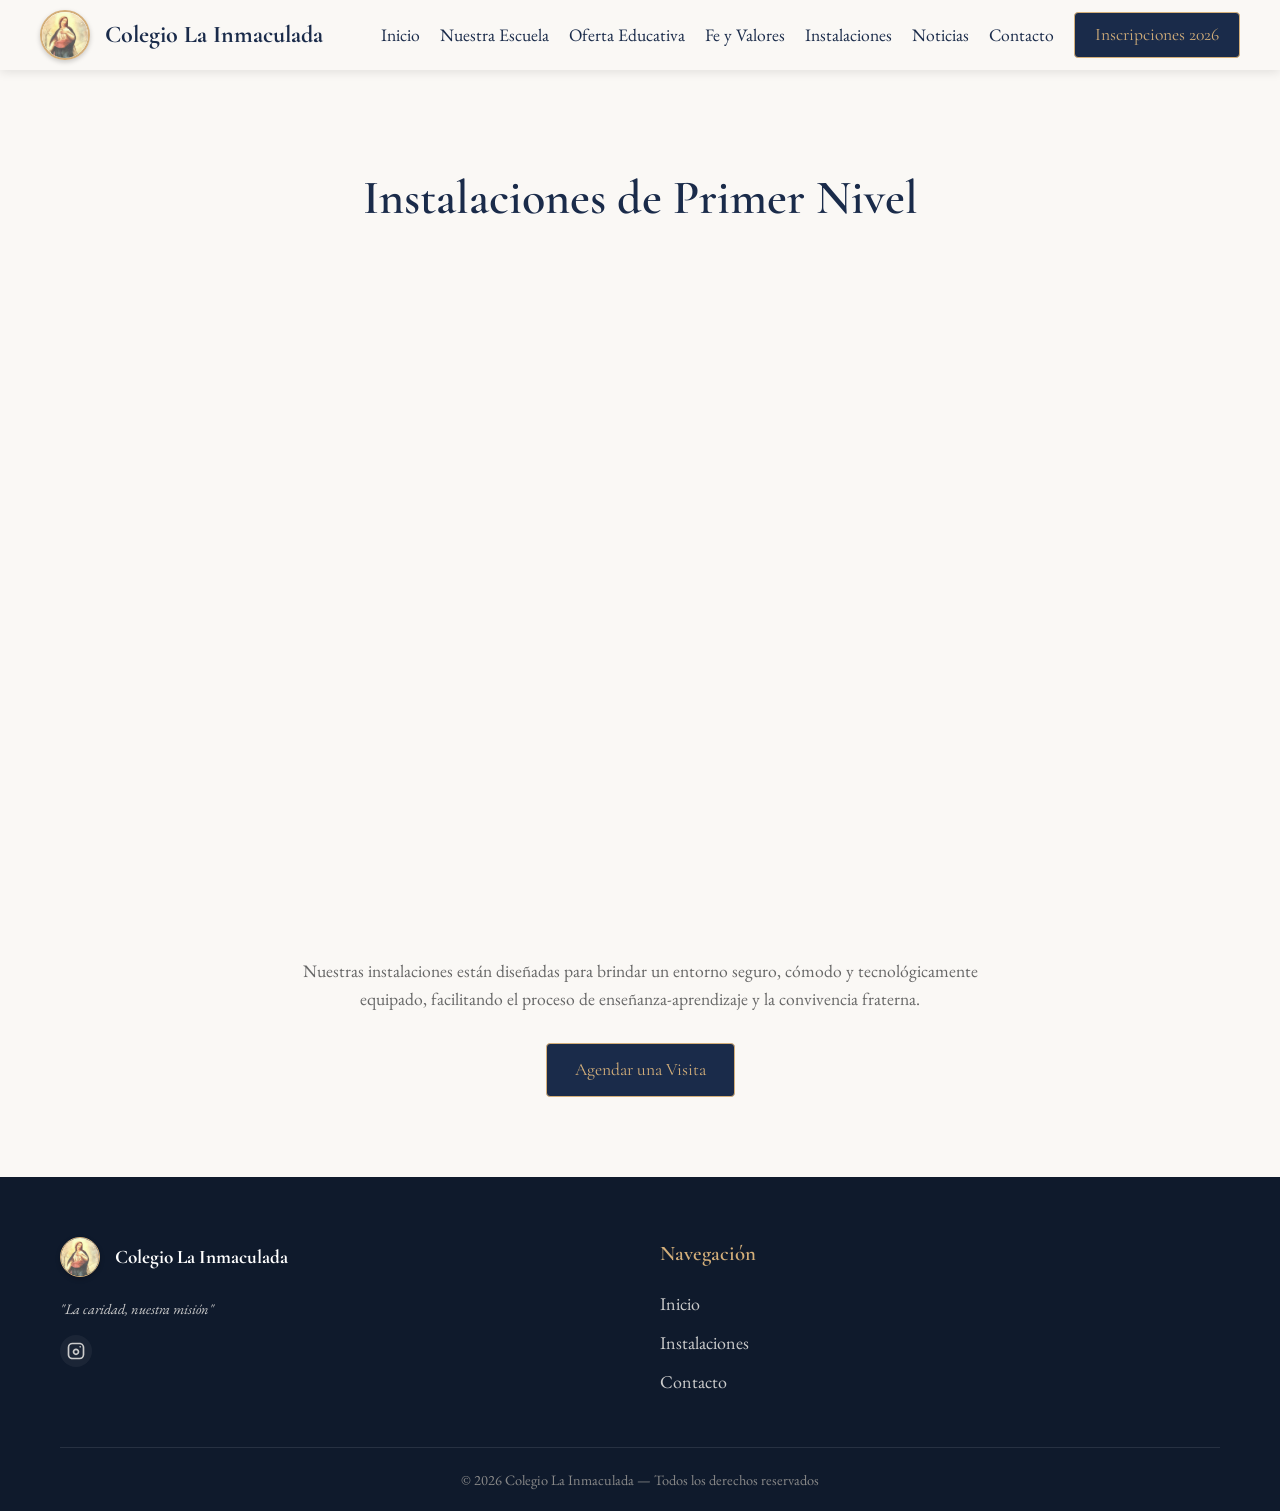
<file: instalaciones.html>
<!DOCTYPE html>
<html lang="es">
<head>
    <meta charset="UTF-8">
    <meta name="viewport" content="width=device-width, initial-scale=1.0">
    <title>Instalaciones - Colegio La Inmaculada</title>
    <link href="https://fonts.googleapis.com/css2?family=Cormorant+Garamond:wght@400;600;700&family=EB+Garamond:ital,wght@0,400;0,600;1,400&display=swap" rel="stylesheet">
    <link rel="stylesheet" href="styles.css">
</head>
<body>
    <nav class="navbar scrolled" id="navbar">
        <div class="navbar-container">
            <a href="index.html" class="logo-container">
                <img src="logo.jpg" alt="Logo Inmaculada" class="logo-img">
                <span class="logo-text">Colegio La Inmaculada</span>
            </a>
            <button class="mobile-menu-btn" id="mobile-menu-btn">☰</button>
            <div class="nav-links" id="nav-links">
                <a href="index.html">Inicio</a>
                <a href="nuestra-escuela.html">Nuestra Escuela</a>
                <a href="oferta-educativa.html">Oferta Educativa</a>
                <a href="fe-y-valores.html">Fe y Valores</a>
                <a href="instalaciones.html">Instalaciones</a>
                <a href="noticias.html">Noticias</a>
                <a href="contacto.html">Contacto</a>
                <a href="contacto.html" class="btn btn-primary" style="padding: 8px 20px;">Inscripciones 2026</a>
            </div>
        </div>
    </nav>

    <section class="section-padding bg-crema" style="margin-top: 80px;">
        <div class="container">
            <h1 class="text-center fade-in" style="font-size: 3rem; margin-bottom: 40px;">Instalaciones de Primer Nivel</h1>
            <div class="gallery-grid">
                <div class="gallery-item fade-in" style="background-image: url('https://images.unsplash.com/photo-1759940001247-60995ccd9f72?q=80&w=800&auto=format&fit=crop'); background-size: cover; background-position: center;">
                    <div class="gallery-overlay"><h4>Capilla / Oratorio</h4></div>
                </div>
                <div class="gallery-item fade-in" style="transition-delay: 0.1s; background-image: url('https://images.unsplash.com/photo-1580582932707-520aed937b7b?q=80&w=800&auto=format&fit=crop'); background-size: cover; background-position: center;">
                    <div class="gallery-overlay"><h4>Aulas Modernas</h4></div>
                </div>
                <div class="gallery-item fade-in" style="transition-delay: 0.2s; background-image: url('https://images.unsplash.com/photo-1507842217343-583bb7270b66?q=80&w=800&auto=format&fit=crop'); background-size: cover; background-position: center;">
                    <div class="gallery-overlay"><h4>Biblioteca</h4></div>
                </div>
                <div class="gallery-item fade-in" style="transition-delay: 0.3s; background-image: url('https://images.unsplash.com/photo-1532094349884-543bc11b234d?q=80&w=800&auto=format&fit=crop'); background-size: cover; background-position: center;">
                    <div class="gallery-overlay"><h4>Laboratorio de Ciencias</h4></div>
                </div>
                <div class="gallery-item fade-in" style="transition-delay: 0.4s; background-image: url('https://images.unsplash.com/photo-1509062522246-3755977927d7?q=80&w=800&auto=format&fit=crop'); background-size: cover; background-position: center;">
                    <div class="gallery-overlay"><h4>Patio y Recreación</h4></div>
                </div>
                <div class="gallery-item fade-in" style="transition-delay: 0.5s; background-image: url('https://images.unsplash.com/photo-1540575467063-178a50c2df87?q=80&w=800&auto=format&fit=crop'); background-size: cover; background-position: center;">
                    <div class="gallery-overlay"><h4>Salón de Actos</h4></div>
                </div>
            </div>
            
            <div class="text-center" style="margin-top: 60px;">
                <p style="max-width: 700px; margin: 0 auto; font-size: 1.1rem; color: #666;">
                    Nuestras instalaciones están diseñadas para brindar un entorno seguro, cómodo y tecnológicamente equipado, facilitando el proceso de enseñanza-aprendizaje y la convivencia fraterna.
                </p>
                <a href="contacto.html" class="btn btn-primary" style="margin-top: 30px;">Agendar una Visita</a>
            </div>
        </div>
    </section>

    <footer class="footer">
        <div class="container">
            <div class="footer-grid">
                <div>
                    <div class="logo-container" style="margin-bottom: 20px;">
                        <img src="logo.jpg" alt="Logo Inmaculada" class="logo-img" style="width: 40px; height: 40px; border-width: 1px;">
                        <span class="logo-text" style="color: white; font-size: 1.2rem;">Colegio La Inmaculada</span>
                    </div>
                    <p style="color: #ccc; font-style: italic; font-size: 0.9rem;">"La caridad, nuestra misión"</p>
                    <div class="social-links">
                        <a href="https://www.instagram.com/la.inmaculada.3071/" target="_blank" class="social-icon" title="Instagram">
                            <svg viewBox="0 0 24 24" width="20" height="20"><path d="M7.8 2h8.4C19.4 2 22 4.6 22 7.8v8.4a5.8 5.8 0 0 1-5.8 5.8H7.8C4.6 22 2 19.4 2 16.2V7.8A5.8 5.8 0 0 1 7.8 2m-.2 2A3.6 3.6 0 0 0 4 7.6v8.8c0 2 1.6 3.6 3.6 3.6h8.8c2 0 3.6-1.6 3.6-3.6V7.6c0-2-1.6-3.6-3.6-3.6H7.6m9.4 2a1 1 0 1 1 0 2 1 1 0 0 1 0-2m-5 3c2.2 0 4 1.8 4 4s-1.8 4-4 4-4-1.8-4-4 1.8-4 4-4m0 2a2 2 0 1 0 0 4 2 2 0 0 0 0-4z"/></svg>
                        </a>
                    </div>
                </div>
                <div>
                    <h4>Navegación</h4>
                    <ul>
                        <li><a href="index.html">Inicio</a></li>
                        <li><a href="instalaciones.html">Instalaciones</a></li>
                        <li><a href="contacto.html">Contacto</a></li>
                    </ul>
                </div>
            </div>
            <div class="footer-bottom">
                © 2026 Colegio La Inmaculada — Todos los derechos reservados
            </div>
        </div>
    </footer>

    <script src="scripts.js"></script>
</body>
</html>
</file>
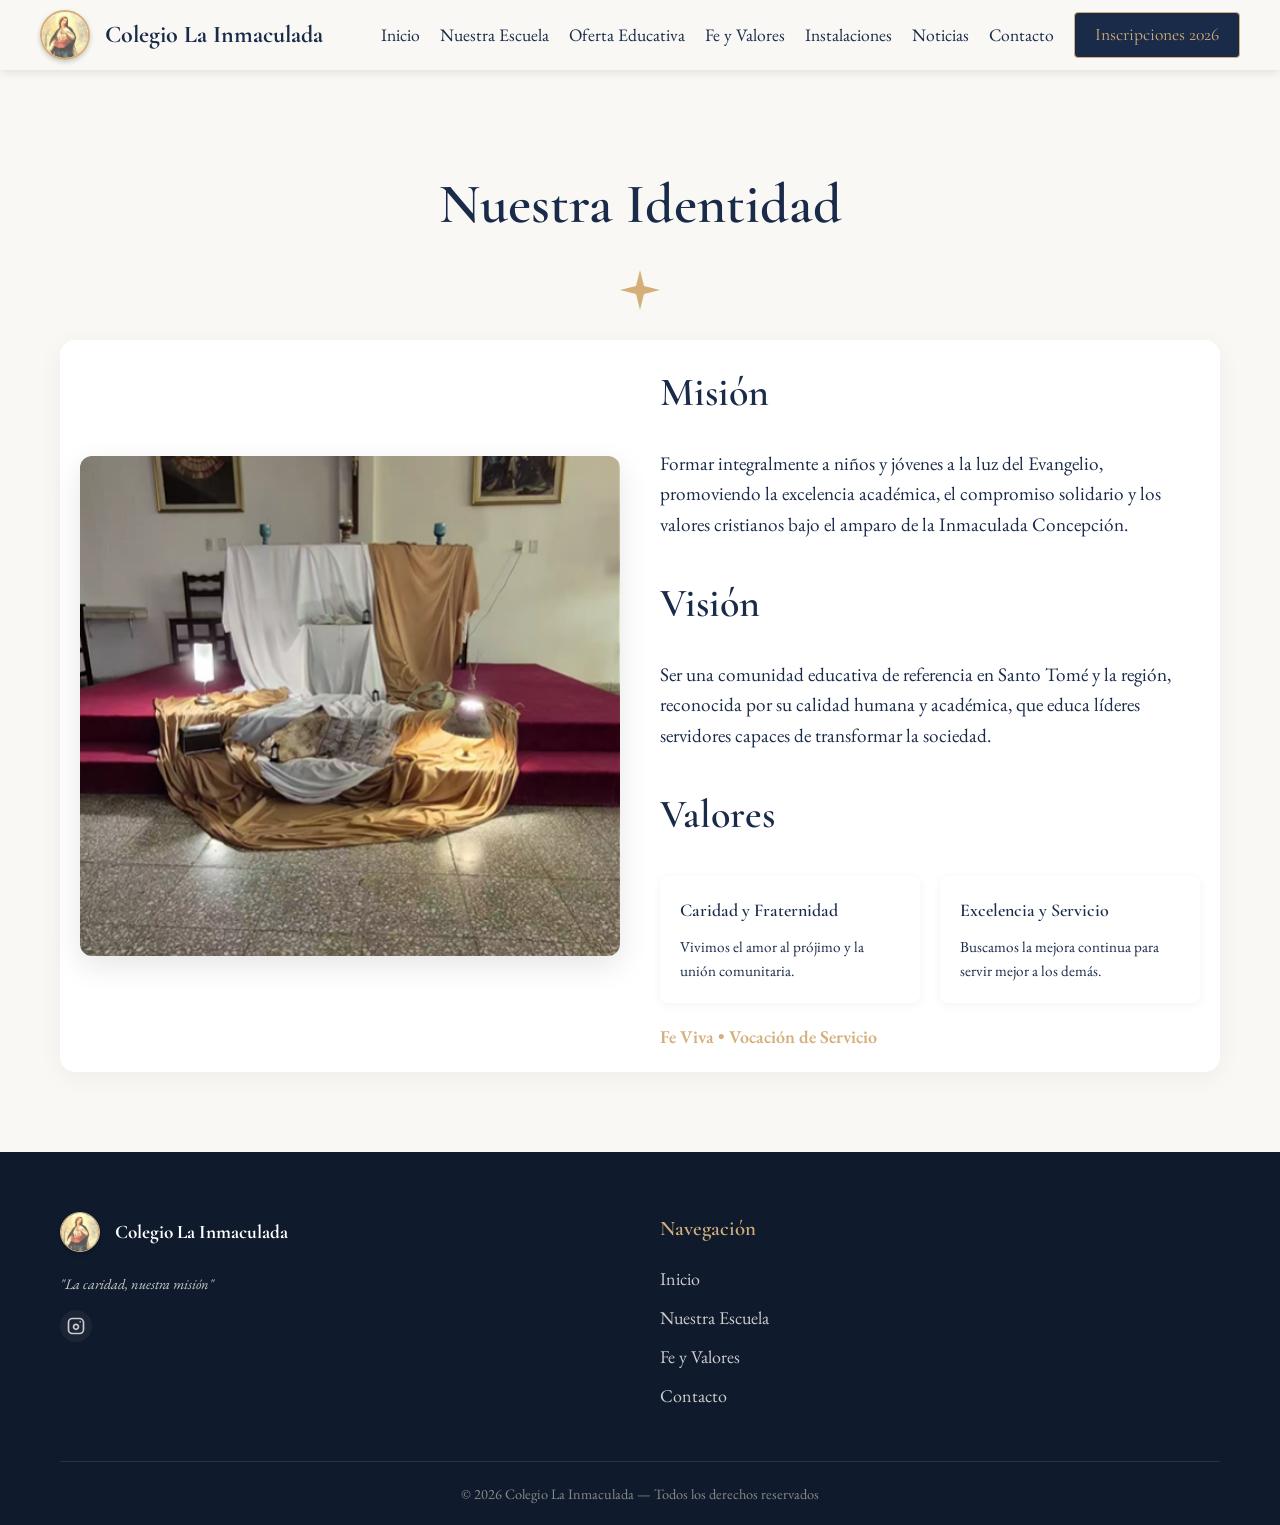
<file: nuestra-escuela.html>
<!DOCTYPE html>
<html lang="es">
<head>
    <meta charset="UTF-8">
    <meta name="viewport" content="width=device-width, initial-scale=1.0">
    <title>Nuestra Escuela - Colegio La Inmaculada</title>
    <link href="https://fonts.googleapis.com/css2?family=Cormorant+Garamond:wght@400;600;700&family=EB+Garamond:ital,wght@0,400;0,600;1,400&display=swap" rel="stylesheet">
    <link rel="stylesheet" href="styles.css">
</head>
<body>
    <nav class="navbar scrolled" id="navbar">
        <div class="navbar-container">
            <a href="index.html" class="logo-container">
                <img src="logo.jpg" alt="Logo Inmaculada" class="logo-img">
                <span class="logo-text">Colegio La Inmaculada</span>
            </a>
            <button class="mobile-menu-btn" id="mobile-menu-btn">☰</button>
            <div class="nav-links" id="nav-links">
                <a href="index.html">Inicio</a>
                <a href="nuestra-escuela.html">Nuestra Escuela</a>
                <a href="oferta-educativa.html">Oferta Educativa</a>
                <a href="fe-y-valores.html">Fe y Valores</a>
                <a href="instalaciones.html">Instalaciones</a>
                <a href="noticias.html">Noticias</a>
                <a href="contacto.html">Contacto</a>
                <a href="contacto.html" class="btn btn-primary" style="padding: 8px 20px;">Inscripciones 2026</a>
            </div>
        </div>
    </nav>

    <section class="section-padding bg-crema" style="margin-top: 80px;">
        <div class="container">
            <h1 class="text-center" style="font-size: 3.5rem; margin-bottom: 20px;">Nuestra Identidad</h1>
            <svg class="ornament-separator" viewBox="0 0 100 100" style="width: 40px; height: 40px; fill: var(--color-accent); margin-bottom: 30px;">
                <path d="M50 0 L60 40 L100 50 L60 60 L50 100 L40 60 L0 50 L40 40 Z" />
            </svg>
            
            <div class="faith-section fade-in">
                <img src="img/altar.jpg" alt="Nuestra Identidad" class="faith-img">
                <div class="faith-content">
                    <h2 style="font-size: 2.5rem; margin-bottom: 25px;">Misión</h2>
                    <p style="font-size: 1.2rem; margin-bottom: 30px;">
                        Formar integralmente a niños y jóvenes a la luz del Evangelio, promoviendo la excelencia académica, el compromiso solidario y los valores cristianos bajo el amparo de la Inmaculada Concepción.
                    </p>
                    
                    <h2 style="font-size: 2.5rem; margin-bottom: 25px;">Visión</h2>
                    <p style="font-size: 1.2rem; margin-bottom: 30px;">
                        Ser una comunidad educativa de referencia en Santo Tomé y la región, reconocida por su calidad humana y académica, que educa líderes servidores capaces de transformar la sociedad.
                    </p>
                    
                    <h2 style="font-size: 2.5rem; margin-bottom: 25px;">Valores</h2>
                    <div class="sub-cards">
                        <div class="sub-card">
                            <h4 style="margin-bottom: 10px;">Caridad y Fraternidad</h4>
                            <p style="font-size: 0.95rem;">Vivimos el amor al prójimo y la unión comunitaria.</p>
                        </div>
                        <div class="sub-card">
                            <h4 style="margin-bottom: 10px;">Excelencia y Servicio</h4>
                            <p style="font-size: 0.95rem;">Buscamos la mejora continua para servir mejor a los demás.</p>
                        </div>
                    </div>
                    <p style="margin-top: 20px; font-weight: 600; color: var(--color-accent);">Fe Viva • Vocación de Servicio</p>
                </div>
            </div>
        </div>
    </section>

    <footer class="footer">
        <div class="container">
            <div class="footer-grid">
                <div>
                    <div class="logo-container" style="margin-bottom: 20px;">
                        <img src="logo.jpg" alt="Logo Inmaculada" class="logo-img" style="width: 40px; height: 40px; border-width: 1px;">
                        <span class="logo-text" style="color: white; font-size: 1.2rem;">Colegio La Inmaculada</span>
                    </div>
                    <p style="color: #ccc; font-style: italic; font-size: 0.9rem;">"La caridad, nuestra misión"</p>
                    <div class="social-links">
                        <a href="https://www.instagram.com/la.inmaculada.3071/" target="_blank" class="social-icon" title="Instagram">
                            <svg viewBox="0 0 24 24" width="20" height="20"><path d="M7.8 2h8.4C19.4 2 22 4.6 22 7.8v8.4a5.8 5.8 0 0 1-5.8 5.8H7.8C4.6 22 2 19.4 2 16.2V7.8A5.8 5.8 0 0 1 7.8 2m-.2 2A3.6 3.6 0 0 0 4 7.6v8.8c0 2 1.6 3.6 3.6 3.6h8.8c2 0 3.6-1.6 3.6-3.6V7.6c0-2-1.6-3.6-3.6-3.6H7.6m9.4 2a1 1 0 1 1 0 2 1 1 0 0 1 0-2m-5 3c2.2 0 4 1.8 4 4s-1.8 4-4 4-4-1.8-4-4 1.8-4 4-4m0 2a2 2 0 1 0 0 4 2 2 0 0 0 0-4z"/></svg>
                        </a>
                    </div>
                </div>
                <div>
                    <h4>Navegación</h4>
                    <ul>
                        <li><a href="index.html">Inicio</a></li>
                        <li><a href="nuestra-escuela.html">Nuestra Escuela</a></li>
                        <li><a href="fe-y-valores.html">Fe y Valores</a></li>
                        <li><a href="contacto.html">Contacto</a></li>
                    </ul>
                </div>
            </div>
            <div class="footer-bottom">
                © 2026 Colegio La Inmaculada — Todos los derechos reservados
            </div>
        </div>
    </footer>

    <script src="scripts.js"></script>
</body>
</html>
</file>
<file: styles.css>
:root {
    --color-bg-primary: #FAF8F5;
    --color-bg-alt: #F5E6E8;
    --color-primary: #A8C4D4;
    --color-accent: #D4AF7A;
    --color-text-main: #1A2B4A;
    --color-text-light: #ffffff;
    --font-display: 'Cormorant Garamond', serif;
    --font-body: 'EB Garamond', serif;
}

* {
    margin: 0;
    padding: 0;
    box-sizing: border-box;
    scroll-behavior: smooth;
}

body {
    font-family: var(--font-body);
    color: var(--color-text-main);
    background-color: var(--color-bg-primary);
    line-height: 1.6;
    font-size: 18px;
}

h1, h2, h3, h4, .display-font {
    font-family: var(--font-display);
    color: var(--color-text-main);
    font-weight: 600;
}

/* Utilidades */
.container {
    max-width: 1200px;
    margin: 0 auto;
    padding: 0 20px;
}

.text-center { text-align: center; }

.section-padding { padding: 80px 0; }

.bg-crema { background-color: var(--color-bg-primary); }
.bg-rosa { background-color: var(--color-bg-alt); }
.bg-azul-claro { background-color: rgba(168, 196, 212, 0.1); }
.bg-blanco { background-color: #ffffff; }

.btn {
    display: inline-block;
    padding: 12px 28px;
    text-decoration: none;
    font-family: var(--font-display);
    font-size: 1.1rem;
    transition: all 0.3s ease;
    border-radius: 4px;
    cursor: pointer;
    border: 1px solid transparent;
}

.btn-primary {
    background-color: var(--color-text-main);
    color: var(--color-accent);
    border-color: var(--color-accent);
}

.btn-primary:hover {
    background-color: var(--color-accent);
    color: var(--color-text-main);
}

.btn-secondary {
    background-color: transparent;
    color: var(--color-text-main);
    border: 1px solid var(--color-text-main);
}

.btn-secondary:hover {
    background-color: var(--color-text-main);
    color: var(--color-bg-primary);
}

/* SVG Ornaments */
.ornament-separator {
    width: 50px;
    height: 20px;
    margin: 20px auto;
    display: block;
}

/* 1. Navbar */
.navbar {
    position: fixed;
    top: 0;
    width: 100%;
    z-index: 1000;
    padding: 15px 0;
    transition: all 0.3s ease;
    background: transparent;
}

.navbar.scrolled {
    background-color: var(--color-bg-primary);
    box-shadow: 0 2px 10px rgba(0,0,0,0.1);
    padding: 10px 0;
}

/* Gallery grid & overlay */
.gallery-grid {
    display: grid;
    grid-template-columns: repeat(3, 1fr);
    gap: 15px;
}

.gallery-item {
    position: relative;
    height: 250px;
    border-radius: 8px;
    overflow: hidden;
    cursor: pointer;
    background-size: cover;
    background-position: center;
}

.gallery-overlay {
    position: absolute;
    inset: 0;
    background: linear-gradient(to top, rgba(26,43,74,0.90) 0%, rgba(26,43,74,0.35) 55%, transparent 100%);
    display: flex;
    align-items: flex-end;
    justify-content: center;
    padding-bottom: 20px;
    opacity: 0;
    transition: opacity 0.35s ease;
}

.gallery-item:hover .gallery-overlay {
    opacity: 1;
}

.gallery-overlay h4 {
    color: #ffffff;
    font-family: var(--font-display);
    font-size: 1.3rem;
    font-weight: 700;
    text-shadow: 0 2px 8px rgba(0,0,0,0.9);
    letter-spacing: 0.5px;
}

.navbar-container {
    display: flex;
    justify-content: space-between;
    align-items: center;
    max-width: 1400px;
    width: 100%;
    margin: 0 auto;
    padding: 0 40px;
}

.logo-container {
    display: flex;
    align-items: center;
    text-decoration: none;
    gap: 15px;
}

.logo-img {
    width: 50px;
    height: 50px;
    border-radius: 50%;
    object-fit: cover;
    aspect-ratio: 1/1;
    border: 2px solid var(--color-accent);
    box-shadow: 0 2px 5px rgba(0,0,0,0.2);
}

.logo-text {
    font-family: var(--font-display);
    font-size: 1.5rem;
    color: var(--color-text-main);
    font-weight: 700;
}

.navbar.scrolled .logo-text {
    color: var(--color-text-main);
}

/* Add class for white text when not scrolled */
.navbar:not(.scrolled) .logo-text,
.navbar:not(.scrolled) .nav-links a {
    color: #fff;
    text-shadow: 1px 1px 3px rgba(0,0,0,0.5);
}

.nav-links {
    display: flex;
    gap: 20px;
    align-items: center;
}

.nav-links a {
    text-decoration: none;
    color: var(--color-text-main);
    font-size: 1.1rem;
    transition: color 0.3s;
}

.nav-links a:hover {
    color: var(--color-accent);
}

.nav-links a.btn {
    color: var(--color-accent);
}

.navbar:not(.scrolled) .nav-links a.btn {
    color: var(--color-text-main);
    background-color: var(--color-accent);
    border-color: var(--color-accent);
    text-shadow: none;
}

.navbar:not(.scrolled) .nav-links a.btn:hover {
    color: white;
    background-color: transparent;
    border-color: white;
}

.navbar.scrolled .nav-links a.btn:hover {
    background-color: var(--color-accent) !important;
    color: var(--color-text-main) !important;
}

.mobile-menu-btn {
    display: none;
    background: none;
    border: none;
    font-size: 1.5rem;
    color: var(--color-text-main);
    cursor: pointer;
}

/* 2. Hero Section */
.hero {
    height: 90vh;
    background: linear-gradient(rgba(26, 43, 74, 0.6), rgba(26, 43, 74, 0.6)), url('https://images.unsplash.com/photo-1541339907198-e08756dedf3f?q=80&w=1920&auto=format&fit=crop');
    background-size: cover;
    background-position: center;
    background-attachment: fixed;
    display: flex;
    align-items: center;
    text-align: center;
    color: white;
    position: relative;
}

/* Subtle noise texture overlay */
.hero::after {
    content: '';
    position: absolute;
    top: 0; left: 0; right: 0; bottom: 0;
    background-image: url('data:image/svg+xml;utf8,<svg viewBox="0 0 200 200" xmlns="http://www.w3.org/2000/svg"><filter id="noiseFilter"><feTurbulence type="fractalNoise" baseFrequency="0.65" numOctaves="3" stitchTiles="stitch"/></filter><rect width="100%" height="100%" filter="url(%23noiseFilter)" opacity="0.05"/></svg>');
    pointer-events: none;
}

.hero-content {
    max-width: 800px;
    margin: 0 auto;
    position: relative;
    z-index: 1;
    padding: 0 20px;
}

.hero h1 {
    font-size: 4rem;
    color: white;
    margin-bottom: 20px;
    line-height: 1.1;
    text-shadow: 2px 2px 4px rgba(0,0,0,0.3);
}

.hero p {
    font-size: 1.5rem;
    margin-bottom: 40px;
}

.hero-actions {
    display: flex;
    gap: 20px;
    justify-content: center;
    margin-bottom: 30px;
}

.hero .btn-secondary {
    border-color: white;
    color: white;
}

.hero .btn-secondary:hover {
    background-color: white;
    color: var(--color-text-main);
}

.motto {
    font-size: 1rem;
    font-style: italic;
    opacity: 0.8;
    letter-spacing: 2px;
}

/* 3. Quiénes Somos */
.features-grid {
    display: grid;
    grid-template-columns: repeat(auto-fit, minmax(250px, 1fr));
    gap: 30px;
    margin-top: 50px;
}

.feature-card {
    background: white;
    padding: 40px 30px;
    text-align: center;
    border-radius: 8px;
    box-shadow: 0 4px 15px rgba(0,0,0,0.05);
    transition: transform 0.3s;
    border-top: 3px solid var(--color-accent);
}

.feature-card:hover {
    transform: translateY(-10px);
}

.feature-icon {
    width: 50px;
    height: 50px;
    margin: 0 auto 20px;
    fill: var(--color-primary);
}

/* 4. Niveles Educativos */
.levels-grid {
    display: grid;
    grid-template-columns: repeat(auto-fit, minmax(300px, 1fr));
    gap: 30px;
    margin-top: 40px;
}

.level-card {
    background: var(--color-bg-primary);
    border-radius: 8px;
    overflow: hidden;
    box-shadow: 0 4px 10px rgba(0,0,0,0.05);
    display: flex;
    flex-direction: column;
    height: 100%;
}

.level-img {
    width: 100%;
    height: 250px;
    object-fit: cover;
    transition: transform 0.5s ease;
}

.level-card:hover .level-img {
    transform: scale(1.05);
}

.level-content {
    padding: 30px;
    text-align: center;
    display: flex;
    flex-direction: column;
    flex-grow: 1;
}

.level-content .btn {
    margin-top: auto;
}

/* 5. Fe y Valores */
.faith-section {
    display: flex;
    align-items: center;
    gap: 50px;
}

.faith-img {
    flex: 1;
    height: 500px;
    object-fit: cover;
    border-radius: 8px 8px 8px 50px;
    box-shadow: 10px 10px 20px rgba(0,0,0,0.1);
}

.faith-content {
    flex: 1;
}

.bible-quote {
    font-size: 1.2rem;
    font-style: italic;
    color: var(--color-accent);
    margin: 20px 0;
    padding-left: 20px;
    border-left: 3px solid var(--color-accent);
}

.sub-cards {
    display: flex;
    gap: 20px;
    margin-top: 30px;
}

.sub-card {
    background: white;
    padding: 20px;
    border-radius: 8px;
    flex: 1;
    box-shadow: 0 2px 10px rgba(0,0,0,0.05);
}

/* 5. Fe y Valores / Vida Espiritual */
.faith-section {
    display: flex;
    align-items: center;
    gap: 40px;
    background: white;
    padding: 20px;
    border-radius: 15px;
    box-shadow: 0 5px 25px rgba(0,0,0,0.05);
}

.faith-img {
    width: 45%;
    height: 500px; /* Fixed height to match content better */
    object-fit: cover;
    border-radius: 12px;
    box-shadow: 0 10px 30px rgba(0,0,0,0.1);
}

.faith-content {
    flex: 1;
}

@media (max-width: 992px) {
    .faith-section {
        flex-direction: column;
        padding: 15px;
    }
    
    .faith-img {
        width: 100%;
        height: 350px;
    }
}

/* 6. Instalaciones */
.gallery-grid {
    display: grid;
    grid-template-columns: repeat(auto-fit, minmax(300px, 1fr));
    gap: 20px;
    margin-top: 40px;
}

.gallery-item {
    position: relative;
    height: 300px;
    border-radius: 8px;
    overflow: hidden;
    background-size: cover;
    background-position: center;
    cursor: pointer;
}

.gallery-overlay {
    position: absolute;
    top: 0; left: 0; right: 0; bottom: 0;
    background: rgba(26, 43, 74, 0.8);
    color: white;
    display: flex;
    align-items: center;
    justify-content: center;
    opacity: 0;
    transition: opacity 0.3s ease;
}

.gallery-item:hover .gallery-overlay {
    opacity: 1;
}

/* 7. Testimonio */
.testimonial-bg {
    background-color: var(--color-bg-primary);
    position: relative;
}

.testimonial-bg::before {
    content: '';
    position: absolute;
    top: 0; left: 0; right: 0; bottom: 0;
    background: linear-gradient(135deg, rgba(212, 175, 122, 0.1), transparent);
    pointer-events: none;
}

.testimonial-content {
    max-width: 800px;
    margin: 0 auto;
    text-align: center;
}

.testimonial-img {
    width: 100px;
    height: 100px;
    border-radius: 50%;
    object-fit: cover;
    margin: 0 auto 20px;
    border: 3px solid var(--color-accent);
}

.quote {
    font-size: 1.4rem;
    font-style: italic;
    margin-bottom: 20px;
}

/* 8. Estadísticas */
.stats-grid {
    display: grid;
    grid-template-columns: repeat(4, 1fr);
    gap: 30px;
    text-align: center;
}

.stat-number {
    font-size: 3.5rem;
    font-family: var(--font-display);
    color: var(--color-accent);
    line-height: 1;
    margin-bottom: 10px;
}

/* 9. Noticias */
.news-grid {
    display: grid;
    grid-template-columns: repeat(auto-fit, minmax(300px, 1fr));
    gap: 30px;
    margin-top: 40px;
}

.news-card {
    background: white;
    border-radius: 8px;
    overflow: hidden;
    box-shadow: 0 4px 10px rgba(0,0,0,0.05);
    transition: transform 0.3s ease;
}

.news-card:hover {
    transform: translateY(-5px);
}

.news-img {
    height: 200px;
    width: 100%;
    object-fit: cover;
}

.news-img-container {
    position: relative;
    overflow: hidden;
}

.news-badge {
    position: absolute;
    top: 15px;
    right: 15px;
    background: var(--color-accent);
    color: white;
    padding: 5px 15px;
    border-radius: 20px;
    font-size: 0.8rem;
    z-index: 10;
}

.news-content {
    padding: 25px;
}

.news-date {
    font-size: 0.9rem;
    color: #666;
    margin-bottom: 10px;
    display: block;
}

/* 10. CTA Final */
.cta-section {
    background: linear-gradient(rgba(26, 43, 74, 0.8), rgba(26, 43, 74, 0.8)), url('https://picsum.photos/1920/1080?random=20');
    background-size: cover;
    background-position: center;
    color: white;
    text-align: center;
    padding: 100px 0;
    position: relative;
}

.cta-section .btn-secondary {
    border-color: var(--color-accent);
    color: white;
}

.cta-section .btn-secondary:hover {
    background-color: var(--color-accent);
    color: var(--color-text-main);
}

.big-logo {
    width: 150px;
    height: 150px;
    margin: 0 auto 30px;
    border-radius: 50%;
    object-fit: cover;
    aspect-ratio: 1/1;
    background: var(--color-bg-primary);
    border: 4px solid var(--color-accent);
    display: block;
    box-shadow: 0 0 30px rgba(212, 175, 122, 0.4);
}

/* 11. Footer */
.footer {
    background-color: #0F1A2C;
    color: white;
    padding: 60px 0 20px;
}

.footer-grid {
    display: grid;
    grid-template-columns: repeat(auto-fit, minmax(200px, 1fr));
    gap: 40px;
    margin-bottom: 40px;
}

.footer h4 {
    color: var(--color-accent);
    margin-bottom: 20px;
    font-size: 1.3rem;
}

.footer ul {
    list-style: none;
}

.footer ul li {
    margin-bottom: 10px;
}

.footer a {
    color: #ccc;
    text-decoration: none;
    transition: color 0.3s;
}

.footer a:hover {
    color: var(--color-accent);
}

.social-links {
    display: flex;
    gap: 15px;
    margin-top: 15px;
}

.social-icon {
    width: 32px;
    height: 32px;
    display: flex;
    align-items: center;
    justify-content: center;
    background: rgba(255,255,255,0.05);
    border-radius: 50%;
    transition: all 0.3s ease;
    fill: #ccc;
}

.social-icon:hover {
    background: var(--color-accent);
    fill: var(--color-text-main);
    transform: translateY(-3px);
}

.footer-bottom {
    text-align: center;
    padding-top: 20px;
    border-top: 1px solid rgba(255,255,255,0.1);
    font-size: 0.9rem;
    color: #888;
}

/* Form Styles */
.form-group {
    margin-bottom: 20px;
    text-align: left;
}

.form-group label {
    display: block;
    margin-bottom: 5px;
    font-weight: 600;
}

.form-control {
    width: 100%;
    padding: 12px;
    border: 1px solid #ddd;
    border-radius: 4px;
    font-family: var(--font-body);
    font-size: 1rem;
}

.form-control:focus {
    outline: none;
    border-color: var(--color-accent);
}

/* Scroll Top Button */
.scroll-top {
    position: fixed;
    bottom: 30px;
    right: 30px;
    background: var(--color-text-main);
    color: var(--color-accent);
    width: 50px;
    height: 50px;
    border-radius: 50%;
    border: 1px solid var(--color-accent);
    display: flex;
    align-items: center;
    justify-content: center;
    text-decoration: none;
    opacity: 0;
    visibility: hidden;
    transition: all 0.3s ease;
    z-index: 999;
}

.scroll-top.visible {
    opacity: 1;
    visibility: visible;
}

/* Animations */
.fade-in {
    opacity: 0;
    transform: translateY(30px);
    transition: opacity 0.8s ease, transform 0.8s ease;
}

.fade-in.appear {
    opacity: 1;
    transform: translateY(0);
}

/* Responsive */
/* 12. Responsive Design */
@media (max-width: 1024px) {
    .container { padding: 0 30px; }
    .gallery-grid { grid-template-columns: repeat(2, 1fr); }
    .hero h1 { font-size: 3rem; }
}

@media (max-width: 768px) {
    .section-padding { padding: 60px 0; }
    
    .navbar-container { padding: 0 20px; }
    
    .mobile-menu-btn {
        display: block;
        color: white; /* Default for Hero section */
        z-index: 1001;
        transition: color 0.3s ease;
    }

    .navbar.scrolled .mobile-menu-btn {
        color: var(--color-text-main);
    }

    .nav-links {
        position: fixed;
        top: 0;
        right: -100%;
        width: 80%;
        max-width: 300px;
        height: 100vh;
        background-color: #0F1A2C; /* Solid dark background for clarity */
        flex-direction: column;
        justify-content: center;
        align-items: center;
        gap: 30px;
        transition: right 0.4s cubic-bezier(0.4, 0, 0.2, 1);
        box-shadow: -5px 0 15px rgba(0,0,0,0.3);
        z-index: 1000;
        padding: 40px;
    }

    .nav-links.active {
        right: 0;
    }

    .nav-links a {
        color: white !important; /* Force white text on dark mobile background */
        font-size: 1.3rem;
        text-shadow: none !important;
    }

    .nav-links a:hover {
        color: var(--color-accent) !important;
    }

    /* Hero adjustments */
    .hero { height: auto; min-height: 80vh; padding: 120px 0 60px; }
    .hero h1 { font-size: 2.5rem; line-height: 1.2; }
    .hero p { font-size: 1.1rem; }
    .hero-actions { 
        flex-direction: column;
        width: 100%;
        max-width: 300px;
        margin: 0 auto;
    }
    .hero-actions .btn { width: 100%; }

    /* Sections */
    .levels-grid { grid-template-columns: 1fr; }
    .faith-section { flex-direction: column; text-align: center; }
    .faith-img { width: 100%; height: 350px; }
    
    .stats-grid { grid-template-columns: repeat(2, 1fr); gap: 30px; }
    .footer-grid { grid-template-columns: 1fr; text-align: center; }
    .footer .logo-container { justify-content: center; }
    .footer .social-links { justify-content: center; }
}

@media (max-width: 480px) {
    body { font-size: 16px; }
    .hero h1 { font-size: 2.1rem; }
    .section-padding { padding: 40px 0; }
    .gallery-grid { grid-template-columns: 1fr; }
    .stats-grid { grid-template-columns: 1fr; }
    
    .cta-section h2 { font-size: 2.2rem; }
}
</file>
